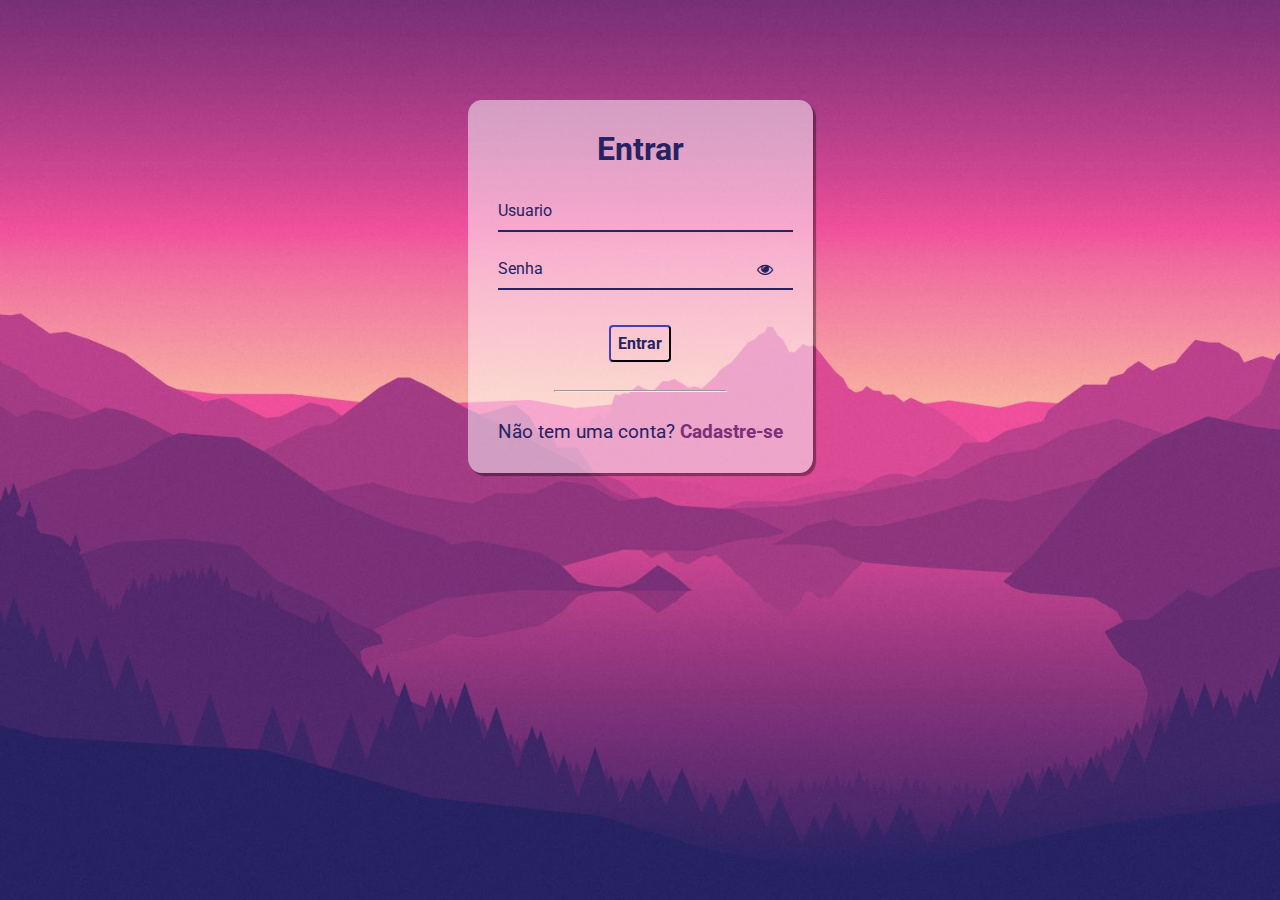
<file: index.html>
<!DOCTYPE html>
<html lang="pt-br">
<head>
    <meta charset="UTF-8">
    <meta name="viewport" content="width=device-width, initial-scale=1.0">
    <title>Document</title>
</head>
<body>
  <h1 id="'logado"></h1>  
  <button onclick="sair()">sair</button>


  <script src="assets/js/index.js"></script>
</body>
</html>
</file>
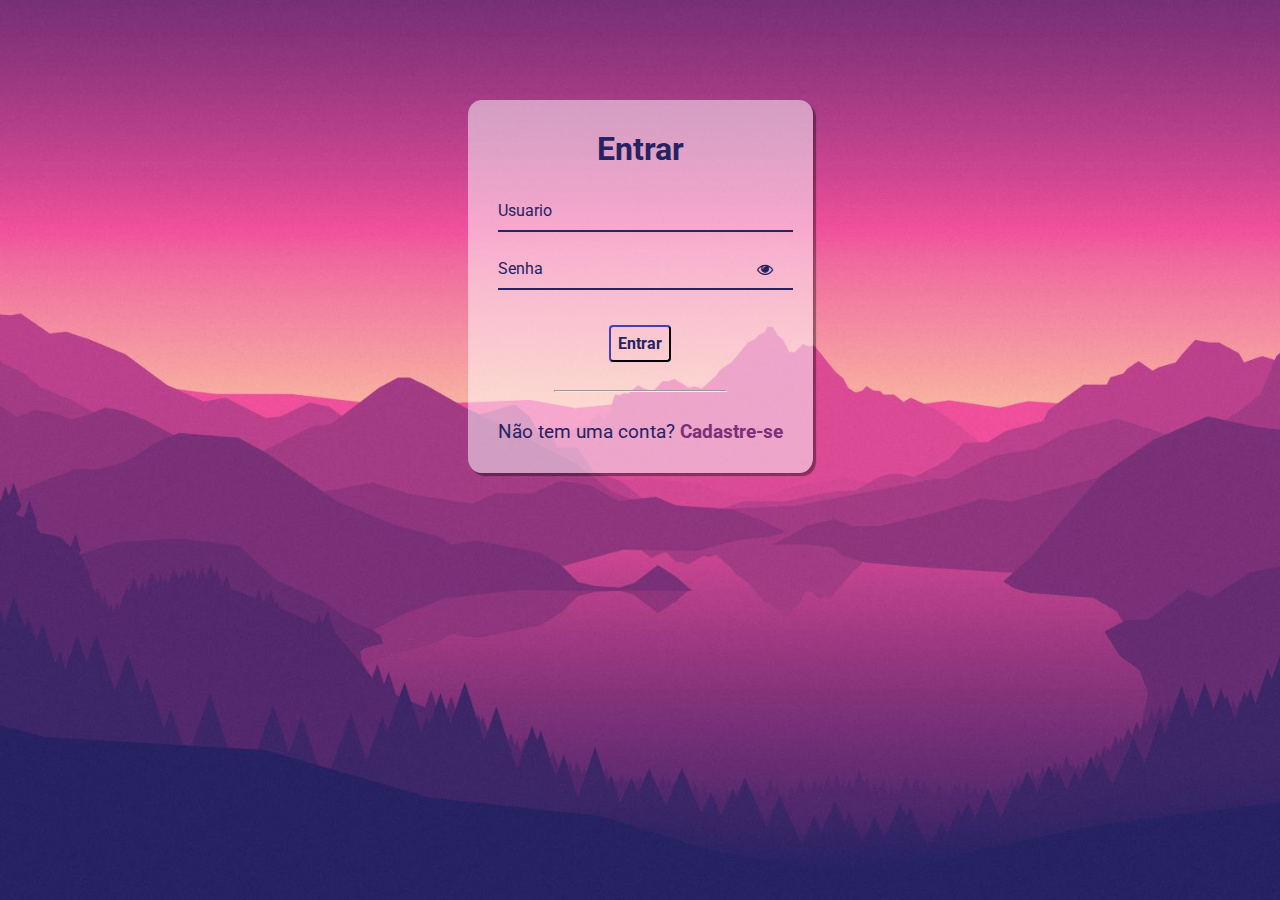
<file: assets/html/signin.html>
<!DOCTYPE html>
<html lang="pt-br">
  <head>
    <meta charset="UTF-8" />
    <meta http-equiv="X-UA-Compatible" content="IE=edge" />
    <meta name="viewport" content="width=device-width, initial-scale=1.0" />
    <link
      rel="stylesheet"
      href="https://stackpath.bootstrapcdn.com/font-awesome/4.7.0/css/font-awesome.min.css"
    />
    <link rel="stylesheet" href="/assets/css/signin .css" />
    <title>Singin</title>
  </head>
  <body>
    <div class="container">
      <div class="card">
        <h1>Entrar</h1>

        <div id="msgError"></div>

        <div class="label-float">
          <input type="text" id="usuario" paceholder="" required />
          <label id="userLabel" for="usuario">Usuario</label>
        </div>

        <div class="label-float">
          <input type="password" id="senha" paceholder="" required />
          <label id="senhaLabel" for="senha">Senha</label>
          <i class="fa fa-eye" aria-hidden="true"></i>
        </div>

        <div class="justify-center">
          <button onclick="entrar()">Entrar</button>
        </div>

        <div class="justify-center">
          <hr />
        </div>

        <p>
          Não tem uma conta?
          <a href="./signup.html">
            Cadastre-se
          </a>
        </p>
      </div>
    </div>

    <script src="../js/signin.js"></script>
  </body>
</html>
</file>
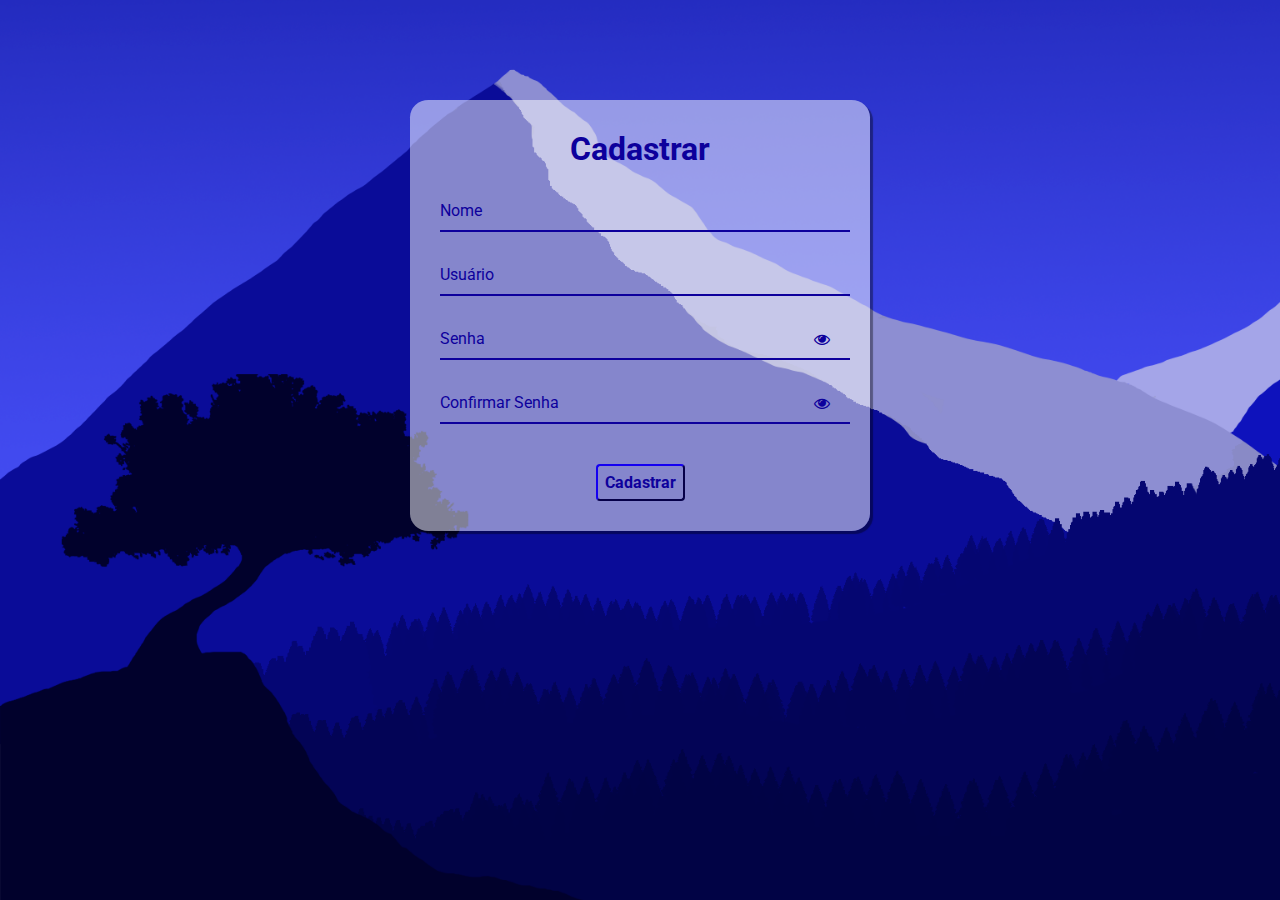
<file: assets/html/signup.html>
<!DOCTYPE html>
<html lang="pt-br">
  <head>
    <meta charset="UTF-8" />
    <meta http-equiv="X-UA-Compatible" content="IE=edge" />
    <meta name="viewport" content="width=device-width, initial-scale=1.0" />
    <link
      rel="stylesheet"
      href="https://stackpath.bootstrapcdn.com/font-awesome/4.7.0/css/font-awesome.min.css"
    />
    <link rel="stylesheet" href="../css/signup.css" />
    <title>Singup</title>
  </head>
  <body>
    <div class="container">
      <div class="card">
        <h1>Cadastrar</h1>

        <div id="msgError"></div>
        <div id="msgSuccess"></div>

        <div class="label-float">
          <input type="text" id="nome" placeholder=" " required />
          <label id="labelNome" for="nome">Nome</label>
        </div>

        <div class="label-float">
          <input type="text" id="usuario" placeholder=" " required />
          <label id="labelUsuario" for="usuario">Usuário</label>
        </div>

        <div class="label-float">
          <input type="password" id="senha" placeholder=" " required />
          <label id="labelSenha" for="senha">Senha</label>
          <i id="verSenha" class="fa fa-eye" aria-hidden="true"></i>
        </div>

        <div class="label-float">
          <input type="password" id="confirmSenha" placeholder=" " required />
          <label id="labelConfirmSenha" for="confirmSenha"
            >Confirmar Senha</label
          >
          <i id="verConfirmSenha" class="fa fa-eye" aria-hidden="true"></i>
        </div>

        <div class="justify-center">
          <button onclick="cadastrar()">Cadastrar</button>
        </div>
      </div>
    </div>

    <script src="../js/signup.js"></script>
  </body>
</html>
</file>
<file: assets/css/signin .css>
@import url('https://fonts.googleapis.com/css2?family=Roboto:ital,wght@0,100;0,300;0,400;0,500;0,700;0,900;1,100;1,300;1,400;1,500;1,700;1,900&display=swap');

* {
  margin: 0;
  padding: 0;
  font-family: 'Roboto', sans-serif;
}

body {
  background-image: url('/assets/images/bg-signin.jpg');
  background-repeat: no-repeat;
  background-size: cover;
  background-attachment: fixed
  
}
/* centraliza o login*/
.container {  
display: flex;
justify-content: center;  
width: 100%;
margin-top: 100px;
}
/* cor do card do login*/
.card {
  background-color: #ffffff80;
  padding: 30px;
  border-radius: 4%;
  box-shadow: 3px 3px 1px 0px  #00000060;

}

h1{
  text-align: center;
  margin-bottom: 20px;
  color: #272262
}

.label-float input{
  width: 100%;
  padding: 5px 5px;
  display: inline-block;
  border: 0;
  border-bottom: 2px solid #272262;
  background-color: transparent;
  outline: none;
  min-width: 180px;
  font-size: 16px;
  transition: all .3s ease-out;
  border-radius: 0;
  
}

.label-float{
  position: relative;
  padding-top: 13px;
  margin-top: 5%;
  margin-bottom: 5%;
}

.label-float input:focus{
  border-bottom: 2px solid #4038a0;
}

.label-float label{
  color: #272262;
  pointer-event: none;
  position: absolute;
  top: 0;
  left: 0;
  margin-top: 13px;
  transition: all .3s ease-out;
}

.label-float input:focus + label,
.label-float input:valid + label{
  font-size: 13px;
  margin-top: 0;
  color: #4038a0
}

button{
  background-color: transparent;
  border-color: #272262;
  color: #272262;
  padding: 7px;
  font-weight: bold;
  font-size: 12pt;
  margin-top: 20px;
  border-radius: 4px;
  cursor: pointer;
  outline: none;
  transition: all .4s ease-out;
}

button:hover{
  background-color: #272262;
  color: #fff;
}

.justify-center{
  display: flex;
  justify-content: center;
}

hr{
  margin-top: 10%;
  margin-bottom: 10%;
  width: 60%;
}

p{
  color: #272262;
  font-size: 14pt;
  text-align: center;
}

a{
  color: #7a3077;
  font-weight: bold;
  text-decoration: none;
  transition: all .3s ease-out;
}

a:hover{
  color: #272262;
}

.fa-eye{
  position: absolute;
  top: 15px;
  right: 10px;
  cursor: pointer;
  color: #272262;
}

 #msgError{
  text-align: center;
  color: #ff0000;
  background-color: #ffbbbb;
  padding: 10px;
  border-radius: 4px;
  display: none;
}
</file>
<file: assets/css/signup.css>
@import url('https://fonts.googleapis.com/css2?family=Roboto:ital,wght@0,100;0,300;0,400;0,500;0,700;0,900;1,100;1,300;1,400;1,500;1,700;1,900&display=swap');

* {
  margin: 0;
  padding: 0;
  font-family: 'Roboto', sans-serif;
}

body {
  background-image: url("../images/bg-signup.png");
  background-repeat: no-repeat;
  background-size: cover;
  background-attachment: fixed
  
}

.container {
  display: flex;
  justify-content: center;
  width: 100%;
  margin-top: 100px;
}

.card {
  background-color: #ffffff80;
  padding: 30px;
  border-radius: 4%;
  box-shadow: 3px 3px 1px 0px #00000060;
  width: 400px;
}

h1{
  text-align: center;
  margin-bottom: 20px;
  color: #0d009c
}

.label-float input{
  width: 100%;
  padding: 5px 5px;
  display: inline-block;
  border: 0;
  border-bottom: 2px solid #0d009c;
  background-color: transparent;
  outline: none;
  min-width: 180px;
  font-size: 16px;
  transition: all .3s ease-out;
  border-radius: 0;
  
}

.label-float{
  position: relative;
  padding-top: 13px;
  margin-top: 5%;
  margin-bottom: 5%;
}

.label-float input:focus{
  border-bottom: 2px solid #4038a0;
}

.label-float label{
  color: #0d009c;
  pointer-event: none;
  position: absolute;
  top: 0;
  left: 0;
  margin-top: 13px;
  transition: all .3s ease-out;
}

.label-float input:focus + label,
.label-float input:valid + label{
  font-size: 13px;
  margin-top: 0;
  color: #4038a0
}

button{
  background-color: transparent;
  border-color: #0d009c;
  color: #0d009c;
  padding: 7px;
  font-weight: bold;
  font-size: 12pt;
  margin-top: 20px;
  border-radius: 4px;
  cursor: pointer;
  outline: none;
  transition: all .4s ease-out;
}

button:hover{
  background-color: #0d009c;
  color: #fff;
}

.justify-center{
  display: flex;
  justify-content: center;
}

.fa-eye{
  position: absolute;
  top: 15px;
  right: 10px;
  cursor: pointer;
  color: #0d009c;
}

#msgError{
  text-align: center;
  color: #ff0000;
  background-color: #ffbbbb;
  padding: 10px;
  border-radius: 4px;
  display: none;
}

#msgSuccess{
  text-align: center;
  color: #00bb00;
  background-color: #bbffbe;
  padding: 10px;
  border-radius: 4px;
  display: none;
}
</file>
